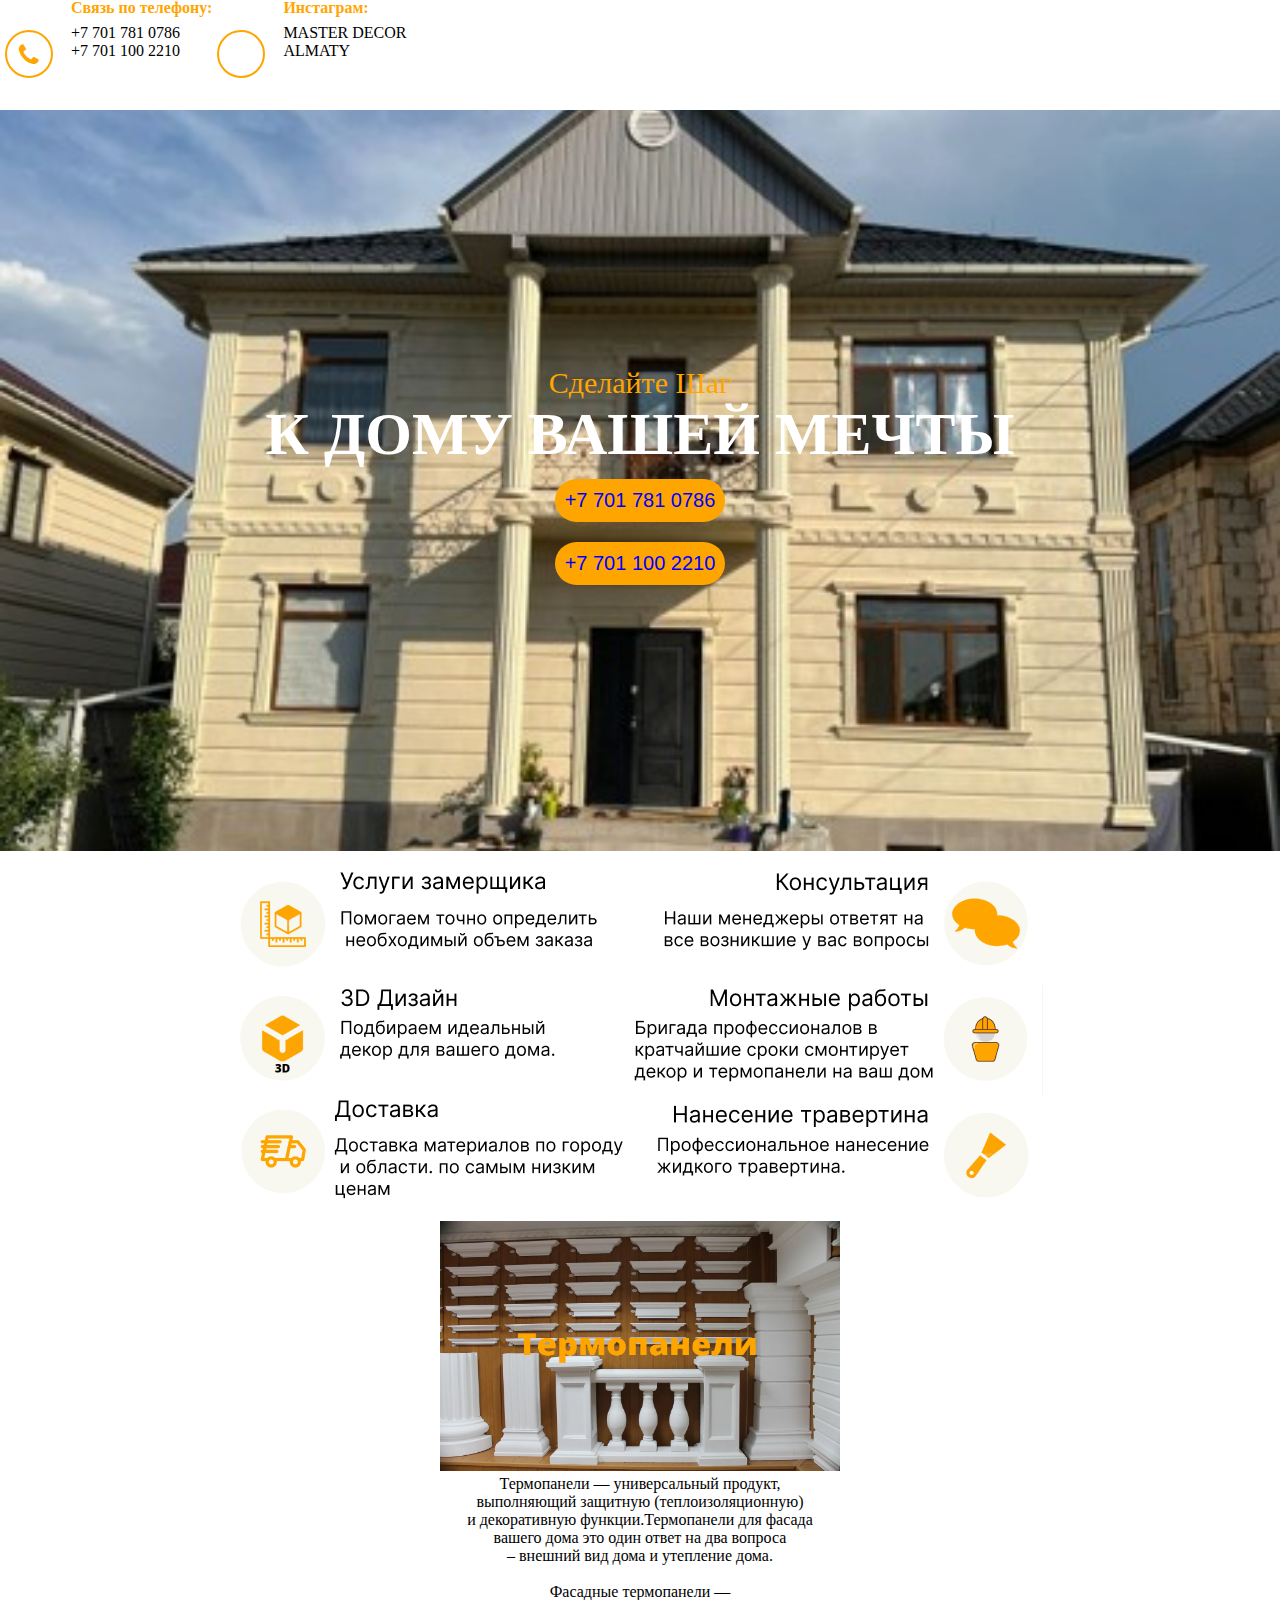
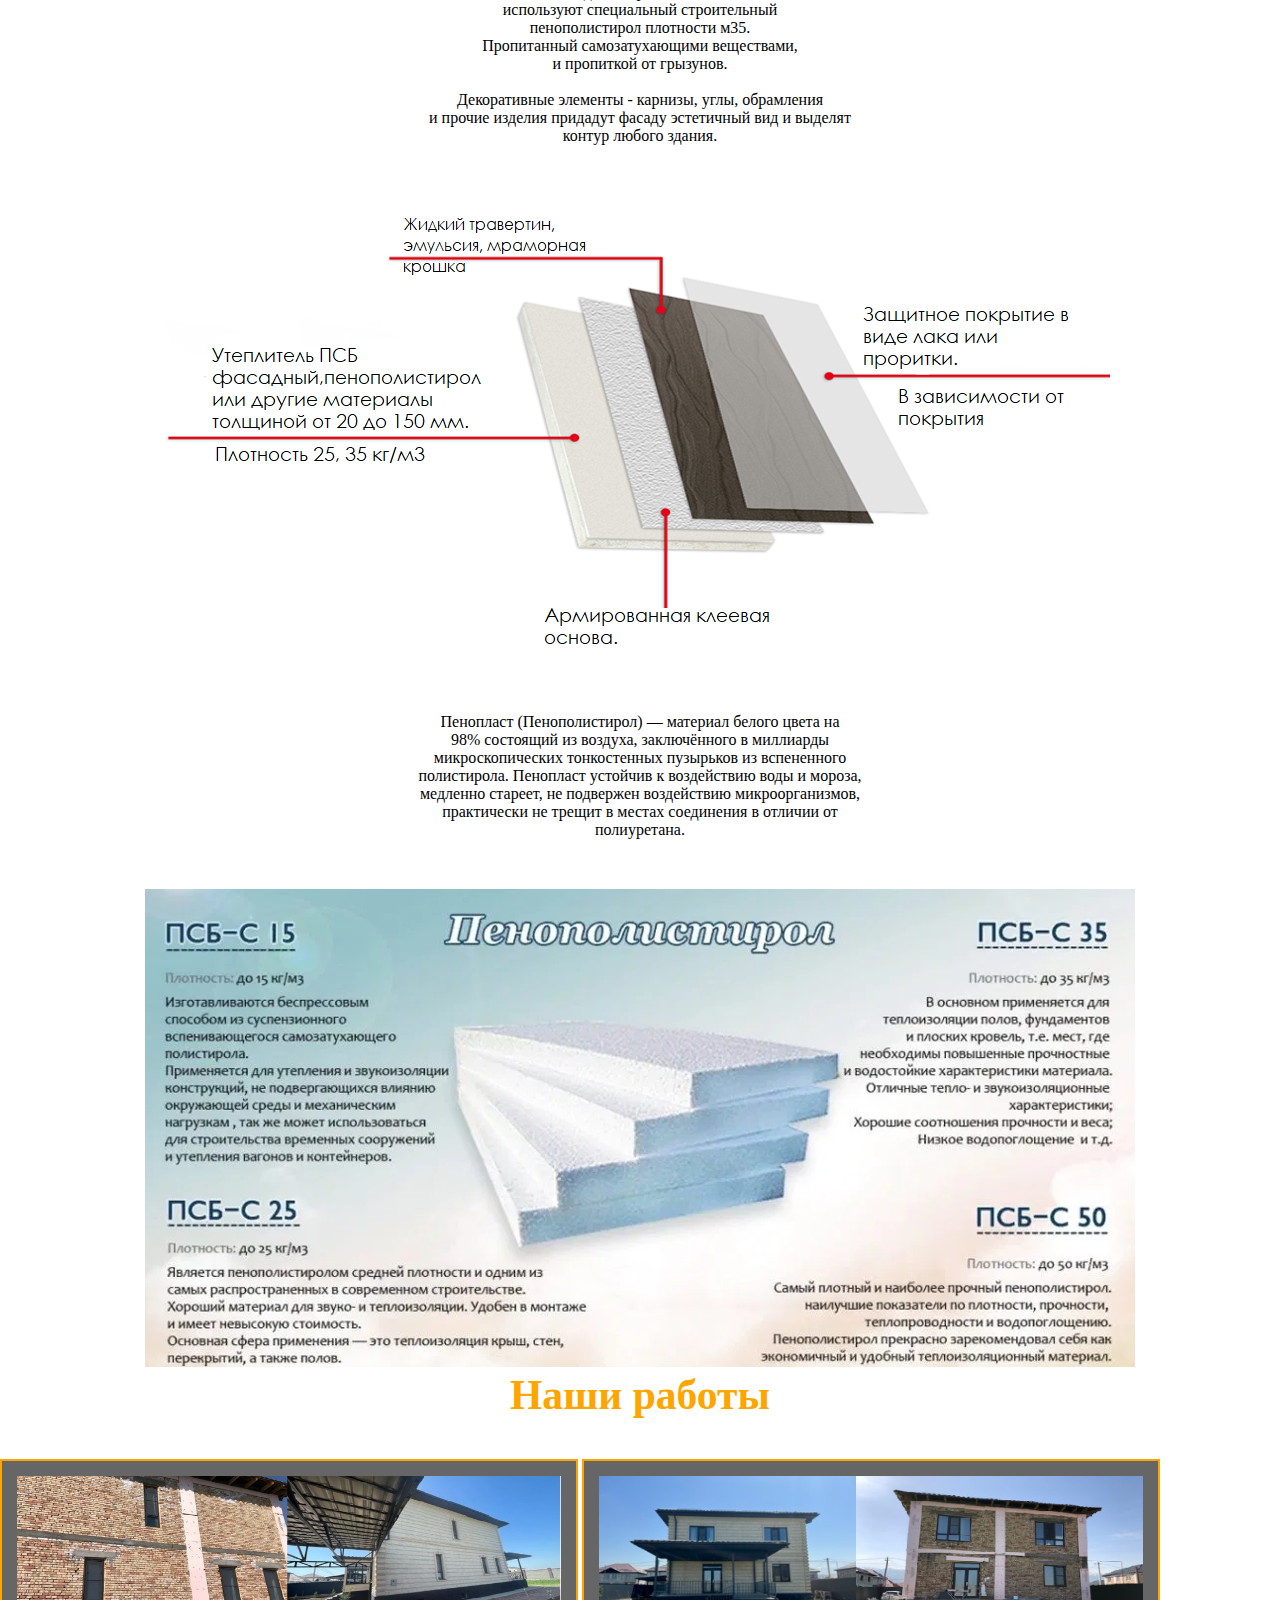
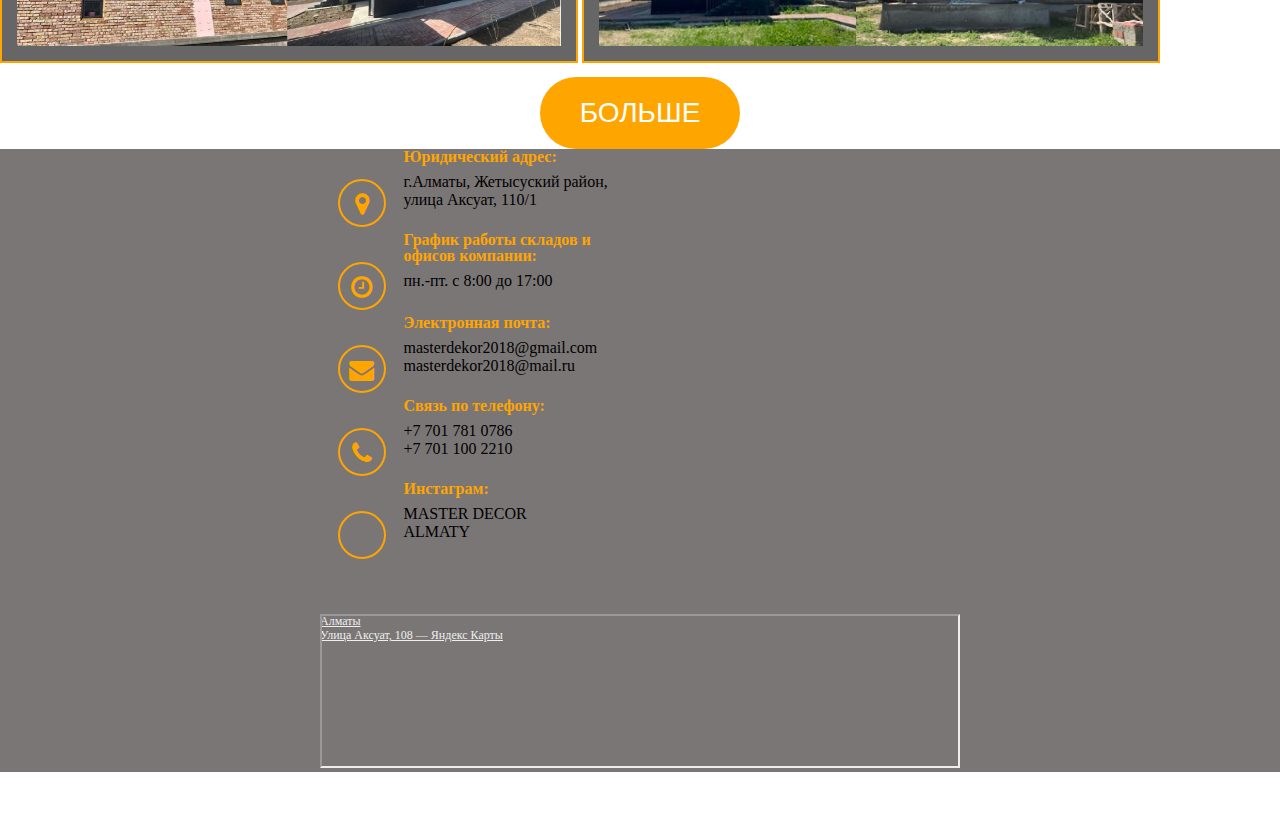
<file: index.html>
<!DOCTYPE html>
<html lang="en">
<head>
    <meta charset="UTF-8">
    <meta http-equiv="X-UA-Compatible" content="IE=edge">
    <meta name="viewport" content="width=device-width, initial-scale=1.0">
    <title>Master decor</title>
    <link rel="stylesheet" href="style.css">
</head>
<body>
    <header class="g"> 
        <p class="k">
            <span class="kesednsoled1"></span>
      
            <div class="ico-wrap1">
            <i class="fa fa-phone ico-contact"></i>
            </div>
            <div class="meanous-andscoev">
            <h4 class="aio-icon-title">Связь по телефону:</h4>
            <div class="aio-icon-description1">
            +7 701 781 0786
            <br>+7 701 100 2210</div>
            </div>
            <span class="kesednsoled1"></span>         
            <div class="ico-wrap1"> <i class="fa fa-instagram-o ico-instagram"></i>
            </div>
            <div class="meanous-andscoev1">
            <h4 class="aio-icon-title1">Инстаграм:</h4>
            <div class="aio-icon-description1">
            <a href="https://www.instagram.com/master_decor_almaty/">MASTER DECOR<br>ALMATY</a>
            </div>
            </div>
        </div>
        </p>
    </header>
    <main>
        <section class="first">
            <p>Сделайте Шаг</p>
            <h1>К ДОМУ ВАШЕЙ МЕЧТЫ</h1>
            <div>
                <div class="s">
                    <a href="tel:+77017810786">+7 701 781 0786</a><br>
                    <a href="tel:+77011002210">+7 701 100 2210</a>
                </div>
            </div> 
        </section>
        <section class="w">
            <p><img src="пп.png"></p>
        </section>
        <section class="thert">

                <p class="o"><img src="Термопанели.png"></p>
                <p>Термопанели — универсальный продукт,<br>
                    выполняющий защитную (теплоизоляционную) <br>
                    и декоративную функции.Термопанели для фасада<br>
                    вашего дома это один ответ на два вопроса<br>
                    – внешний вид дома и утепление дома.<br>
                    <br>
                    Фасадные термопанели —<br>
                    используют специальный строительный<br>
                    пенополистирол плотности м35. <br>
                    Пропитанный самозатухающими веществами,<br>
                    и пропиткой от грызунов.<br>
                    <br>
                    Декоративные элементы - карнизы, углы, обрамления<br> и прочие изделия придадут
                    фасаду эстетичный вид и выделят<br> контур любого здания.</p>
        </section>
        <section class="fore">
            <p><img src="abaut 1none.png"></p>
        </section>
        <section class="fife"> 
            <p class="rf">Пенопласт (Пенополистирол) — материал белого цвета на<br>
                98% состоящий из воздуха, заключённого в миллиарды <br>
                микроскопических тонкостенных пузырьков из вспененного <br>
                полистирола. Пенопласт устойчив к воздействию воды и мороза,<br>
                медленно стареет, не подвержен воздействию микроорганизмов,<br>
                практически не трещит в местах соединения в отличии от<br>
                полиуретана.
                </p>
               <p class="l"><img src="Рисунок1.png"></p>
        </section>
        <section class="six">
            <h2>Наши работы</h2>
            <img src="до1.jpg" alt="дом из пенопласт" width="578" height="204">
            <img src="до 2.png" alt="пенопласт" width="578" height="204">
            <p><button class="button" onClick='location.href="index2.html"'><span>БОЛЬШЕ</span></button></p>
        </section>
    </main>
    <footer>
        <div class="nesolestag-enadenud">
          
            <div class="ico-wrap"> <i class="fa fa-map-marker ico-contact"></i>
            </div>
            <div class="meanous-andscoev">
            <h4 class="aio-icon-title">Юридический адрес:</h4>
            <div class="aio-icon-description">
            <a href="https://2gis.kz/almaty/geo/9430047407011979/76.948558%2C43.365514?m=76.949096%2C43.364862%2F16.95">г.Алматы, Жетысуский район,<br> улица Аксуат, 110/1</a></div>
            </div>
          
            <span class="kesednsoled"></span>
          
            <div class="ico-wrap"> <i class="fa fa-clock-o ico-contact"></i>
            </div>
            <div class="meanous-andscoev">
            <h4 class="aio-icon-title">График работы складов и<br>офисов компании:</h4>
            <div class="aio-icon-description">
            пн.-пт. с 8:00 до 17:00
            </div>
            </div>
          
            <span class="kesednsoled"></span>
          
            <div class="ico-wrap">
            <i class="fa fa-envelope ico-contact"></i>
            </div>
            <div class="meanous-andscoev">
            <h4 class="aio-icon-title">Электронная почта:</h4>
            <div class="aio-icon-description">
            masterdekor2018@gmail.com
            <br>masterdekor2018@mail.ru</div>
            </div>
          
            <span class="kesednsoled"></span>
          
            <div class="ico-wrap">
            <i class="fa fa-phone ico-contact"></i>
            </div>
            <div class="meanous-andscoev">
            <h4 class="aio-icon-title">Связь по телефону:</h4>
            <div class="aio-icon-description">
            <a href="tel:+77017810786">+7 701 781 0786</a><br>
            <a href="tel:+77011002210">+7 701 100 2210</a></div>
            </div>
            
            <span class="kesednsoled"></span>
          
            <div class="ico-wrap"> <i class="fa fa-instagram-o ico-instagram"></i>
            </div>
            <div class="meanous-andscoev">
            <h4 class="aio-icon-title">Инстаграм:</h4>
            <div class="aio-icon-description">
            <a href="https://www.instagram.com/master_decor_almaty/">MASTER DECOR<br>ALMATY</a>
            </div>
            </div>
            <span class="kesednsoled"></span>
          </div>
          <div class="z" style="position:relative;overflow:hidden;"><a href="https://yandex.kz/maps/162/almaty/?utm_medium=mapframe&utm_source=maps" style="color:#eee;font-size:12px;position:absolute;top:0px;">Алматы</a><a href="https://yandex.kz/maps/162/almaty/house/Y08YfwNmT0cDQFppfX93cnxlbQ==/?ll=76.946624%2C43.363069&utm_medium=mapframe&utm_source=maps&z=16.3" style="color:#eee;font-size:12px;position:absolute;top:14px;">Улица Аксуат, 108 — Яндекс Карты</a><iframe src="https://yandex.kz/map-widget/v1/-/CCUNBOqChA" width="50%" height="40%" frameborder="1" allowfullscreen="true" style="position:relative;"></iframe></div>
    </footer>
</body>
</html>
</file>
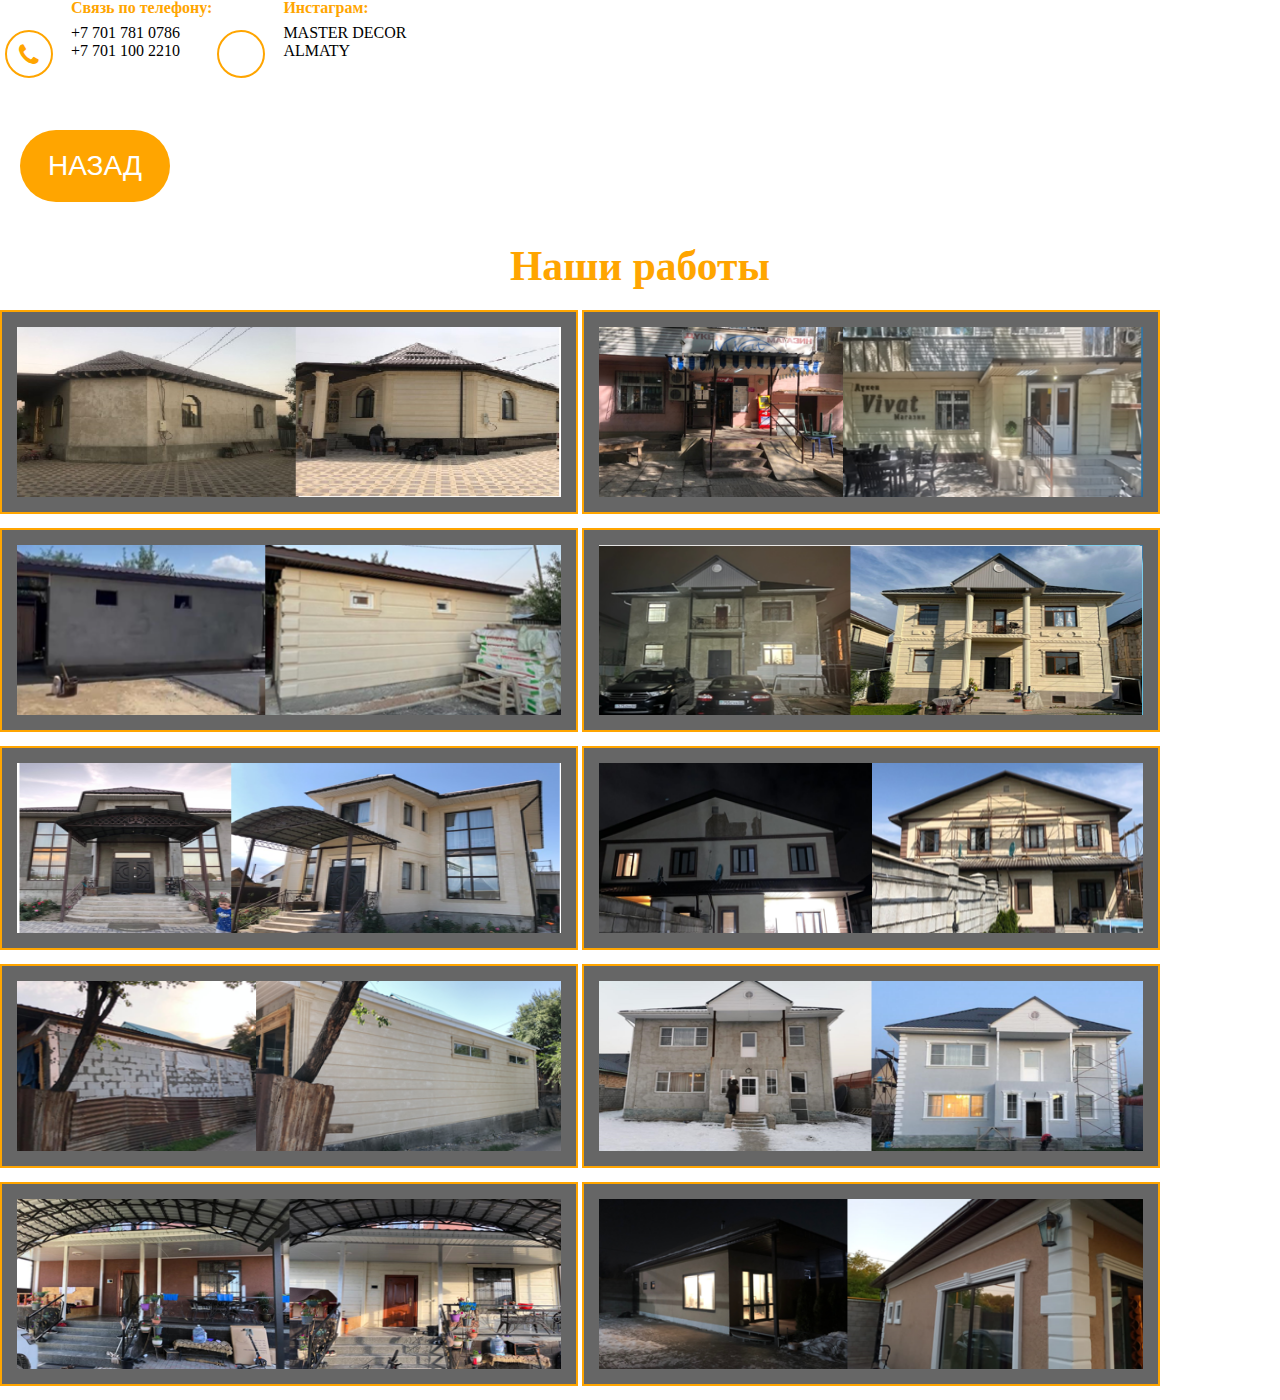
<file: index2.html>
<!DOCTYPE html>
<html lang="en">
<head>
    <meta charset="UTF-8">
    <meta http-equiv="X-UA-Compatible" content="IE=edge">
    <meta name="viewport" content="width=device-width, initial-scale=1.0">
    <title>Nashi raboty</title>
    <link rel="stylesheet" href="style2.css">
</head>
<body>
    <header class="g"> 
        
        <p class="k">
            <span class="kesednsoled1"></span>
      
            <div class="ico-wrap1">
            <i class="fa fa-phone ico-contact"></i>
            </div>
            <div class="meanous-andscoev">
            <h4 class="aio-icon-title">Связь по телефону:</h4>
            <div class="aio-icon-description1">
            +7 701 781 0786
            <br>+7 701 100 2210</div>
            </div>
            <span class="kesednsoled1"></span>         
            <div class="ico-wrap1"> <i class="fa fa-instagram-o ico-instagram"></i>
            </div>
            <div class="meanous-andscoev1">
            <h4 class="aio-icon-title1">Инстаграм:</h4>
            <div class="aio-icon-description1">
            <a href="https://www.instagram.com/master_decor_almaty/">MASTER DECOR<br>ALMATY</a>
            </div>
            </div>
        </div>
        </p>
    </header>
    <main>
        <button class="button" onClick='location.href="index.html"'><span>НАЗАД</span></button>
        <h2>Наши работы</h2>
        <img src="до 3.png" alt="дом из пенопласт" width="578" height="204">
        <img src="до 4.png" alt="пенопласт" width="578" height="204">
        <img src="до 5.png" alt="дом из пенопласт" width="578" height="204">
        <img src="до 6.png" alt="пенопласт" width="578" height="204">
        <img src="до 7.png" alt="дом из пенопласт" width="578" height="204">
        <img src="до 8.png" alt="пенопласт" width="578" height="204">
        <img src="до 9.png" alt="дом из пенопласт" width="578" height="204">
        <img src="до 10.png" alt="пенопласт" width="578" height="204">
        <img src="до 11.png" alt="дом из пенопласт" width="578" height="204">
        <img src="до 12.png" alt="пенопласт" width="578" height="204">
    </main>
</body>
</html>
</file>
<file: style.css>
@import url('https://maxcdn.bootstrapcdn.com/font-awesome/4.7.0/css/font-awesome.min.css');
*{
  margin: 0 ;
  padding: 0 ;
  box-sizing: border-box;
}
.nesolestag-enadenud {
    width: 615px;
    margin: 0 auto;
  }
  
  .kesednsoled:after,
  .kesednsoled:before {
    content: ".";
    display: block;
    overflow: hidden;
    visibility: hidden;
    font-size: 0;
    line-height: 0;
    width: 0;
    height: 0;
    clear: both;
  }
  .ico-wrap {
    color: orange;
    width: 48px;
    height: 48px;
    margin: 30px 18px 5px 5px;
    display: block;
    text-align: center;
    font-size: 25px;
    border: 2px solid orange;
    float: left;
    border-radius: 30px;
  }
  .ico-contact {
    line-height: 1.9;
  }
  .meanous-andscoev {
    float: left;
    margin-bottom: 20px;
  }
  .aio-icon-title {
    font-size: 16px;
    color: orange;
    line-height: 1;
    margin-bottom: 8px;
  }
  
  @media (max-width: 767px) {
    .meanous-andscoev,
    .ico-wrap {
    float: none;
    margin:0 50px;
    }
    .ico-wrap {
    margin: 0 50px ;
    }
  }
  .aio-icon-description a{
    text-decoration: none;
    color: black;
  }
  header .kesednsoled{
    max-width: 100%;
  }
  @media(max-width: 767px) {
    .logo{
      float: none;
      display: none;
    }
    .s h2{
      font-size: calc(1rem + 2vw);
    }
  }
  .thert .o{
    text-align: center;
  }
  .logo{
    max-width: 100%;

  }
  #logo{
    width: 110px;
    height: 110px;
  }
  .g{
    display: flex;
    height: 110px;
    margin-left: auto;
    margin-right: auto;
  }
  main .first{
    padding: 20% 5%;
    color: white;
    font-size: 30px;
  }
  main .first p,h1{
    text-align: center;
    z-index: 100px;
  }
  main .first p{
    color: orange;
  }
  main .first h1{
    color: white;
  }
  main{
    max-width: 100%;
    background-image: url(2.jpg);
    background-repeat: no-repeat;
    
    background-size: cover;
    background-attachment: fixed;
    max-width: 100%;
  }
  .s{
    text-align: center;
    margin: 0 auto;

  }
  main .first h2{
    color: black;
    text-align: center; 
    font-size: calc(1rem + 2vw); 
  }
  .p{
    max-width: 100%;
    width: 50px;
    height: 50px;
  }
  .j{
    width: 100px;
    height: 100px;
    max-width: 100%;
  }
  .thert img{
    max-width: 100%;
    width: 400px;
    height: 250px;
  }
  .thert{
    background-color: white;
  }
  .fore{
    background-color: white;
  }
  .fore p img{
    max-width: 100%;
    margin: 50px 0;
  }
  .rf{
    text-align: center;
  }
  .fore p{
    text-align: center;
  }
  .thert p{
    text-align: center;
  }
  .fife{
    background-color: white;
  }
  .fife .l{
    text-align: center;
    margin-top: 50px ;
  }
  .fife p img{
    max-width: 100%;
  }
  footer{
    background-color: #7B7676;
  }
  .title{
    margin: 40px auto;
    color: orange;
    text-align: center;
  }
  .z{
    max-width: 100%;
    text-align: center;
    margin: 50px 0;
  }
  .s a{
    background-color: orange;
    -webkit-border-radius:60px;
    border-radius: 60px;
    border: none;
    color: blue;
    cursor: pointer;
    display: inline-block;
    font-family: sans-serif;
    font-size: 20px;
    padding: 10px 10px;
    text-align: center;
    text-decoration: none;
    margin: 10px;
  }

  @keyframes glowing {
  0%{background-color: yellow;
  box-shadow: 0 0 3px yellow;}
  50%{background-color: rgb(255, 178, 35);
  box-shadow: 0 0 10px rgb(255, 178, 35);}
  100%{background-color: yellow;
  box-shadow: 0 0 3px yellow;}
  }
  .s a{
    animation: glowing 1300ms infinite;
  }
  .w p{
    text-align: center;
  }
  .w{
    background-color: white;
  }
  .w p img{
    max-width: 100%;
  }
  @media screen and (min-widht:500px){
    .w p img{
      width: 100%;
      height:50%;
    }
  }
  @media screen and (max-widht:800px){
    .thert img{
      margin: 50px 40px;
      height: 25%;
    }
  }
  @media screen and (max-widht:800px){
    .thert p{
      margin: 50px 0; 
    }
  }
  @media screen and (min-widht:500px){
    .thert .o{
      text-align: center;
    }
  }
  @media screen and (max-widht:800px){
    .thert{
      display: flex;
    }
  }
  .six{
    background-color: white;
  }
  @media screen and (min-widht:500px){
    p{
      font-size: 5px;
      text-align: left;
    }
  }

  .fore p{
    text-align: center;
  }
  @media screen and (max-widht:500px){
    p{
      text-align: center;
    }
  }
  .button {

    border-radius: 60px;
    background-color: orange;
    border: none;
    color: #FFFFFF;
    text-align: center;
    font-size: 28px;
    padding: 20px;
    width: 200px;
    transition: all 0.5s;
    cursor: pointer; 
  }
  
  .fg{
    background-color: white;
  }
  .button span {
    cursor: pointer;
    display: inline-block;
    position: relative;
    transition: 0.5s;
  }
  .button span:after {
    content: '\00bb';
    position: absolute;
    opacity: 0;
    top: 0;
    right: -20px;
    transition: 0.5s;
  }
  
  .button:hover span {
    padding-right: 25px;
  }
  
  .button:hover span:after {
    opacity: 1;
    right: 0;
  }
  




  .nesolestag-enadenud {
    width: 615px;
    margin: 0 auto;
  }
  
  .kesednsoled1:after,
  .kesednsoled1:before {
    content: ".";
    display: block;
    overflow: hidden;
    visibility: hidden;
    font-size: 0;
    line-height: 0;
    width: 0;
    height: 0;
    clear: both;
  }
  .ico-wrap1 {
    color: orange;
    width: 48px;
    height: 48px;
    margin: 30px 18px 5px 5px;
    display: block;
    text-align: center;
    font-size: 25px;
    border: 2px solid orange;
    float: left;
    border-radius: 30px;
  }
  .ico-contact {
    line-height: 1.9;
  }
  .meanous-andscoev1 {
    float: left;
    margin-bottom: 20px;
  }
  .aio-icon-title1 {
    font-size: 16px;
    color: orange;
    line-height: 1;
    margin-bottom: 8px;
  }
  
  @media (max-width: 767px) {
    .meanous-andscoev1,
    .ico-wrap1 {
    float: none;
    text-align: center;
    }
    .ico-wrap1 {
    margin: 0 auto 15px auto;
    }
  }
  .aio-icon-description1 a{
    text-decoration: none;
    color: black;
  }
  header .kesednsoled1{
    max-width: 100%;
  }
  @media(max-widht:991px)
  {
    .g{
      padding: 20px 40px;
    }
  }
  .six img{
    max-width: 100%;
    border: 2px solid orange; 
    padding: 15px; 
    background: #666; 
    margin-bottom: 10px;
    transition: 1s;
  }
  @media screen and (max-widht:500px)
  {
    .six p{
      text-align: center;
    }
  }
  .six h2{
    text-align: center;
    color: orange;
    margin-bottom: 40px;
    font-size: calc(1rem + 2vw);
  }
  .six p{
    text-align: center;
  }
  @media screen and (min-widht:500px){
    .six img{
      margin: 0 0;
    }
  }
  .six img:hover{
    transform: scale(1.2);
  }
</file>
<file: style2.css>
@import url('https://maxcdn.bootstrapcdn.com/font-awesome/4.7.0/css/font-awesome.min.css');
*{
  margin: 0 ;
  padding: 0 ;
  box-sizing: border-box;
}
.nesolestag-enadenud {
    width: 615px;
    margin: 0 auto;
  }
  
  .kesednsoled:after,
  .kesednsoled:before {
    content: ".";
    display: block;
    overflow: hidden;
    visibility: hidden;
    font-size: 0;
    line-height: 0;
    width: 0;
    height: 0;
    clear: both;
  }
  .ico-wrap {
    color: orange;
    width: 48px;
    height: 48px;
    margin: 30px 18px 5px 5px;
    display: block;
    text-align: center;
    font-size: 25px;
    border: 2px solid orange;
    float: left;
    border-radius: 30px;
  }
  .ico-contact {
    line-height: 1.9;
  }
  .meanous-andscoev {
    float: left;
    margin-bottom: 20px;
  }
  .aio-icon-title {
    font-size: 16px;
    color: orange;
    line-height: 1;
    margin-bottom: 8px;
  }
  
  @media (max-width: 767px) {
    .meanous-andscoev,
    .ico-wrap {
    float: none;
    margin:0 50px;
    }
    .ico-wrap {
    margin: 0 50px ;
    }
  }
  .aio-icon-description a{
    text-decoration: none;
    color: black;
  }
  header .kesednsoled{
    max-width: 100%;
  }
  @media(max-width: 767px) {
    .logo{
      float: none;
      display: none;
    }
    .s h2{
      font-size: calc(1rem + 2vw);
    }
  }
  .g{
    display: flex;
    height: 110px;
    margin-left: auto;
    margin-right: auto;
  }
  .thert .o{
    text-align: center;
  }
.button {
    border-radius: 60px;
    background-color: orange;
    border: none;
    color: #FFFFFF;
    text-align: center;
    font-size: 28px;
    padding: 20px;
    width: 150px;
    transition: all 0.5s;
    cursor: pointer;
    margin:20px 20px;
  }
  p{
    text-align: center;
  }
  .logo{
    max-width: 100%;
    z-index: 10px;
  }
  #logo{
    width: 110px;
    height: 110px;
  }
  .button span {
    cursor: pointer;
    display: inline-block;
    position: relative;
    transition: 0.5s;
  }
  .button span:after {
    content: '\00ab';
    position: absolute;
    opacity: 0;
    top: 0;
    left: -20px;
    transition: 0.5s;
  }
  main img{
    max-width: 100%;
    border: 2px solid orange; 
    padding: 15px; 
    background: #666; 
    margin-bottom: 10px;
    transition: 1s;

  }
  main img:hover{
    transform: scale(1.2);
  }
  .button:hover span {
    padding-left: 25px;
  }
  
  .button:hover span:after {
    opacity: 1;
    left: 0;
  }
  .logo p{
    text-align: center;
  }
  .nesolestag-enadenud {
    width: 615px;
    margin: 0 auto;
  }
  
  .kesednsoled1:after,
  .kesednsoled1:before {
    content: ".";
    display: block;
    overflow: hidden;
    visibility: hidden;
    font-size: 0;
    line-height: 0;
    width: 0;
    height: 0;
    clear: both;
  }
  .ico-wrap1 {
    color: orange;
    width: 48px;
    height: 48px;
    margin: 30px 18px 5px 5px;
    display: block;
    text-align: center;
    font-size: 25px;
    border: 2px solid orange;
    float: left;
    border-radius: 30px;
  }
  .ico-contact {
    line-height: 1.9;
  }
  .meanous-andscoev1 {
    float: left;
    margin-bottom: 20px;
  }
  .aio-icon-title1 {
    font-size: 16px;
    color: orange;
    line-height: 1;
    margin-bottom: 8px;
  }
  
  @media (max-width: 767px) {
    .meanous-andscoev1,
    .ico-wrap1 {
    float: none;
    text-align: center;
    }
    .ico-wrap1 {
    margin: 0 auto 15px auto;
    }
  }
  .aio-icon-description1 a{
    text-decoration: none;
    color: black;
  }
  header .kesednsoled1{
    max-width: 100%;
  }
  @media(max-widht:991px)
  {
    .g{
      padding: 20px 40px;
    }
  }
  main h2{
    text-align: center;
    color: orange;
    font-size: calc(1rem + 2vw);
    margin: 20px;
  }
</file>
